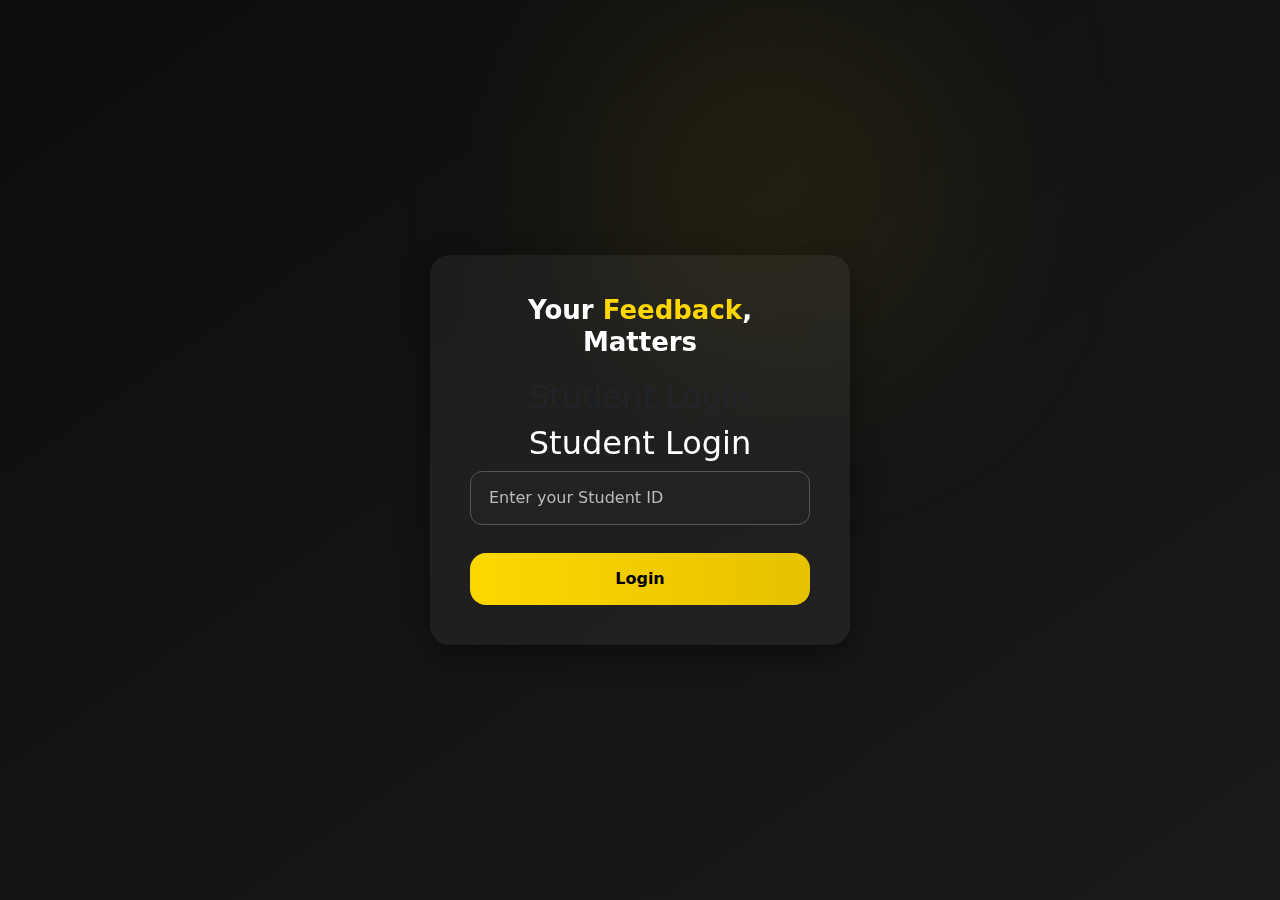
<file: index.html>
<!DOCTYPE html>
<html lang="en">
<head>
  <meta charset="UTF-8" />
  <meta name="viewport" content="width=device-width, initial-scale=1.0" />
  <title>Student Login</title>
  <link href="style.css" rel="stylesheet" />
  <link href="https://cdn.jsdelivr.net/npm/bootstrap@5.3.0/dist/css/bootstrap.min.css" rel="stylesheet" />
  <link href="https://fonts.googleapis.com/css2?family=Inter:wght@400;600;800&display=swap" rel="stylesheet" />
</head>
<body>
  <div class="background-blur"></div>
  <div class="auth-container fade-in">
    <h1 class="main-heading">
      Your <span class="highlight">Feedback</span>, Matters
    </h1>
    <h2>Student Login</h2>
    <h2 style="color: white;">Student Login</h2>

    <form id="loginForm" class="form">
      <input type="text" id="studentId" placeholder="Enter your Student ID" required />
      <button type="submit" class="modern-button">Login</button>
    </form>
  </div>

  <script src="https://code.jquery.com/jquery-3.6.0.min.js"></script>
  <script src="script.js"></script>
</body>
</html>
</file>
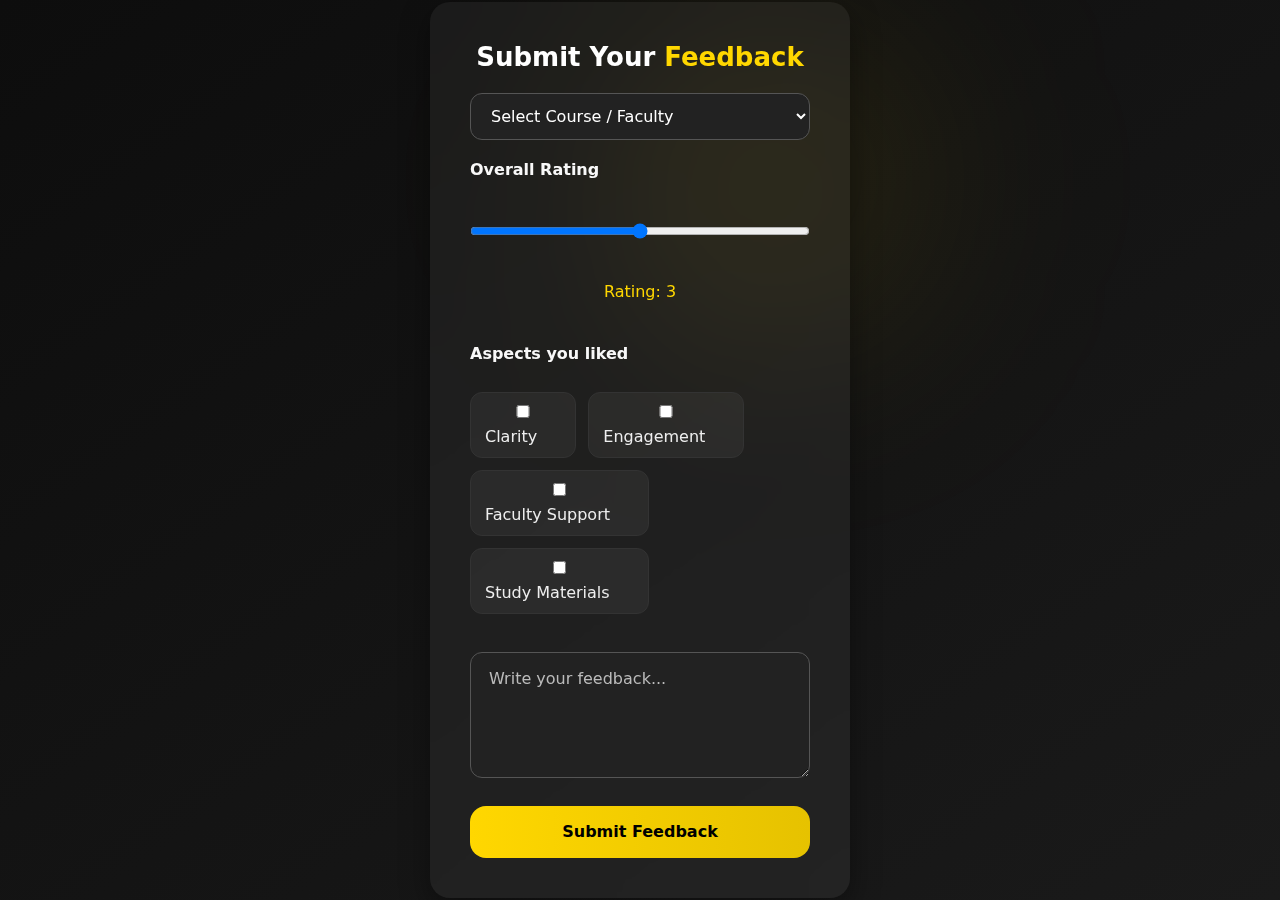
<file: feedback.html>
<!DOCTYPE html>
<html lang="en">
<head>
  <meta charset="UTF-8" />
  <meta name="viewport" content="width=device-width, initial-scale=1.0"/>
  <title>Submit Feedback</title>
  <link href="style.css" rel="stylesheet" />
  <link href="https://cdn.jsdelivr.net/npm/bootstrap@5.3.0/dist/css/bootstrap.min.css" rel="stylesheet"/>
  <link href="https://fonts.googleapis.com/css2?family=Inter:wght@400;600;800&display=swap" rel="stylesheet" />
</head>
<body>
  <div class="background-blur"></div>
  <div class="auth-container fade-in">
    <h1 class="main-heading">
      Submit Your <span class="highlight">Feedback</span>
    </h1>

    <form id="feedbackForm" class="form">
      <!-- Course/Faculty Dropdown -->
      <select id="courseSelect" required>
        <option value="" disabled selected>Select Course / Faculty</option>
        <option value="math101">Mathematics 101 - Prof. Sharma</option>
        <option value="cs102">Computer Science 102 - Dr. Patel</option>
        <option value="phy103">Physics 103 - Ms. Roy</option>
      </select>

      <!-- Star Rating -->
      <label class="rating-label">Overall Rating</label>
      <input type="range" id="rating" min="1" max="5" step="1" />
      <div id="ratingValue" class="rating-display">Rating: 3</div>

      <!-- Checkboxes -->
      <label class="rating-label">Aspects you liked</label>
      <div class="checkbox-group">
        <label><input type="checkbox" name="aspects" value="clarity" /> Clarity</label>
        <label><input type="checkbox" name="aspects" value="engagement" /> Engagement</label>
        <label><input type="checkbox" name="aspects" value="support" /> Faculty Support</label>
        <label><input type="checkbox" name="aspects" value="materials" /> Study Materials</label>
      </div>

      <!-- Text Feedback -->
      <textarea id="feedbackText" rows="4" placeholder="Write your feedback..." required></textarea>

      <!-- Submit Button -->
      <button type="submit" class="modern-button">Submit Feedback</button>
    </form>
  </div>

  <script src="https://code.jquery.com/jquery-3.6.0.min.js"></script>
  <script>
    $(document).ready(function () {
      $('#rating').on('input', function () {
        $('#ratingValue').text('Rating: ' + $(this).val());
      });

      $('#feedbackForm').on('submit', function (e) {
        e.preventDefault();

        const course = $('#courseSelect').val();
        const rating = $('#rating').val();
        const feedback = $('#feedbackText').val().trim();
        const aspects = $('input[name="aspects"]:checked').map(function () {
          return $(this).val();
        }).get();

        if (!course || feedback === "") {
          alert("Please fill in all required fields.");
          return;
        }

        // Simulate submission
        alert("Thank you for your feedback!\nCourse: " + course + "\nRating: " + rating + "\nAspects: " + aspects.join(', '));
        $('#feedbackForm')[0].reset();
        $('#ratingValue').text('Rating: 3');
      });
    });
  </script>
</body>
</html>
</file>
<file: style.css>
body {
  margin: 0;
  font-family: 'Inter', sans-serif;
  background: linear-gradient(145deg, #0d0d0d, #1a1a1a);
  color: #f8f8f8;
  display: flex;
  align-items: center;
  justify-content: center;
  height: 100vh;
  overflow: hidden;
  position: relative;
}

.background-blur {
  position: absolute;
  width: 400px;
  height: 400px;
  background: radial-gradient(circle at center, #ffd70033, transparent 70%);
  filter: blur(120px);
  top: 20%;
  left: 60%;
  transform: translate(-50%, -50%);
  pointer-events: none;
}

.auth-container {
  background: rgba(255, 255, 255, 0.05);
  padding: 40px;
  border-radius: 20px;
  backdrop-filter: blur(15px);
  box-shadow: 0 10px 30px rgba(0, 0, 0, 0.4);
  max-width: 420px;
  width: 90%;
  text-align: center;
  position: relative;
  z-index: 1;
}

.main-heading {
  font-size: 26px;
  font-weight: 800;
  margin-bottom: 20px;
  color: #ffffff;
}

.main-heading .highlight {
  color: #FFD700;
}

h2 {
  font-weight: 600;
  margin-bottom: 40px;
}

input {
  width: 100%;
  padding: 14px 18px;
  border: 1px solid #555;
  background: #222;
  color: #fff;
  border-radius: 12px;
  margin-bottom: 20px;
  font-size: 15px;
}

input::placeholder {
  color: #bbb;
}

input:focus {
  outline: none;
  border-color: #FFD700;
}

.modern-button {
  background: linear-gradient(to right, #FFD700, #e6c200);
  color: #000;
  border: none;
  padding: 14px 28px;  /* slightly less width */
  font-size: 16px;
  font-weight: 600;
  border-radius: 16px;
  cursor: pointer;
  transition: all 0.3s ease;
  width: auto; /* shrink width slightly */
  min-width: 180px;
  margin-top: 10px; /* shift down */
}

.modern-button:hover {
  background: #f5cc00;
  transform: translateY(-2px);
  box-shadow: 0 6px 16px rgba(255, 215, 0, 0.4);
}

/* Fade-in animation */
.fade-in {
  animation: fadeIn 1s ease-in-out;
}

@keyframes fadeIn {
  from {
    opacity: 0;
    transform: translateY(30px);
  }
  to {
    opacity: 1;
    transform: translateY(0);
  }
}
textarea {
  width: 100%;
  padding: 14px 18px;
  border: 1px solid #555;
  background: #222;
  color: #fff;
  border-radius: 12px;
  margin-bottom: 20px;
  font-size: 15px;
  resize: vertical;
}

textarea::placeholder {
  color: #bbb;
}

textarea:focus {
  outline: none;
  border-color: #FFD700;
}
select {
  width: 100%;
  padding: 12px 16px;
  border: 1px solid #555;
  background: #222;
  color: #fff;
  border-radius: 12px;
  margin-bottom: 20px;
  font-size: 15px;
}

.rating-label {
  display: block;
  margin-bottom: 8px;
  font-weight: 600;
  color: #f8f8f8;
  text-align: left;
}

input[type="range"] {
  width: 100%;
  margin-bottom: 8px;
}

.rating-display {
  color: #FFD700;
  font-weight: 500;
  margin-bottom: 20px;
}

.checkbox-group {
  display: flex;
  flex-wrap: wrap;
  gap: 12px;
  margin-bottom: 20px;
  text-align: left;
}

.checkbox-group label {
  background: rgba(255, 255, 255, 0.05);
  padding: 8px 14px;
  border-radius: 12px;
  border: 1px solid #333;
  color: #eee;
  cursor: pointer;
  transition: background 0.3s;
}

.checkbox-group input {
  margin-right: 6px;
}

.checkbox-group label:hover {
  background: #333;
}
.form {
  display: flex;
  flex-direction: column;
  gap: 18px;
}
</file>
